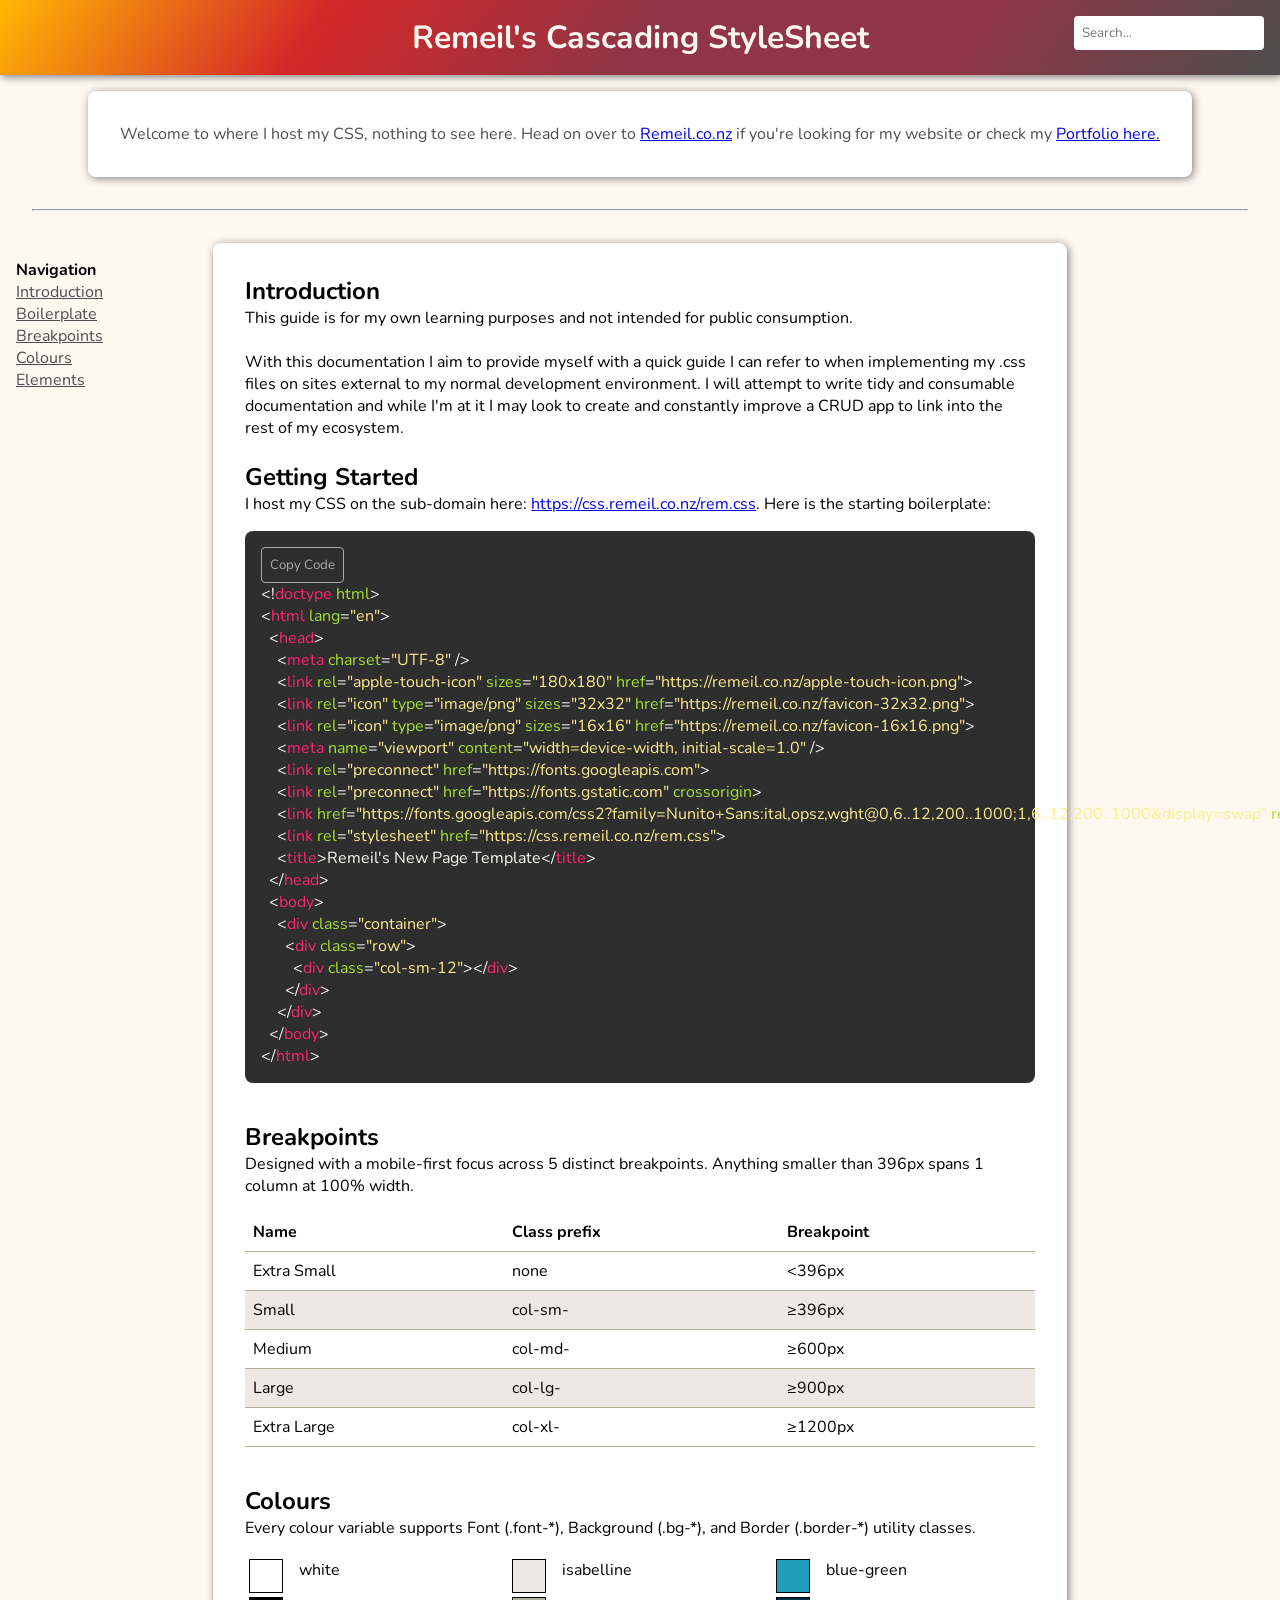
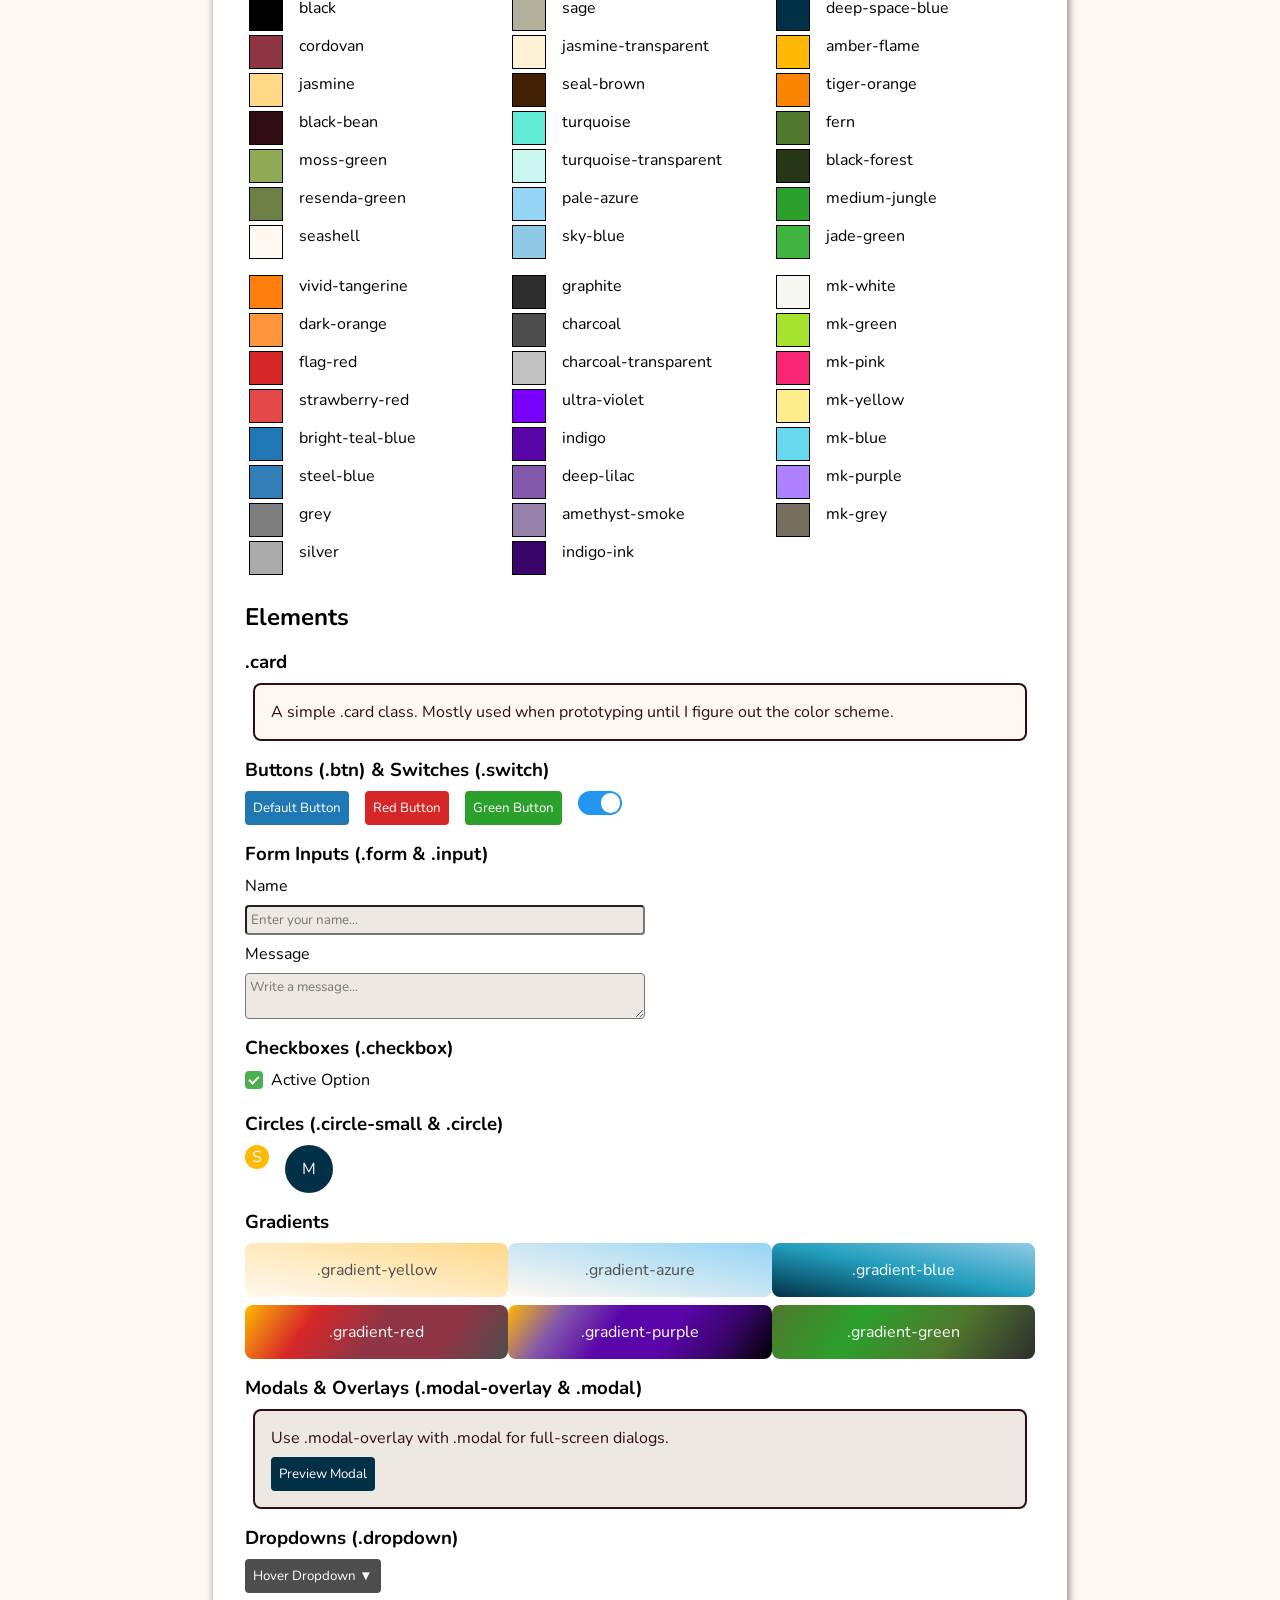
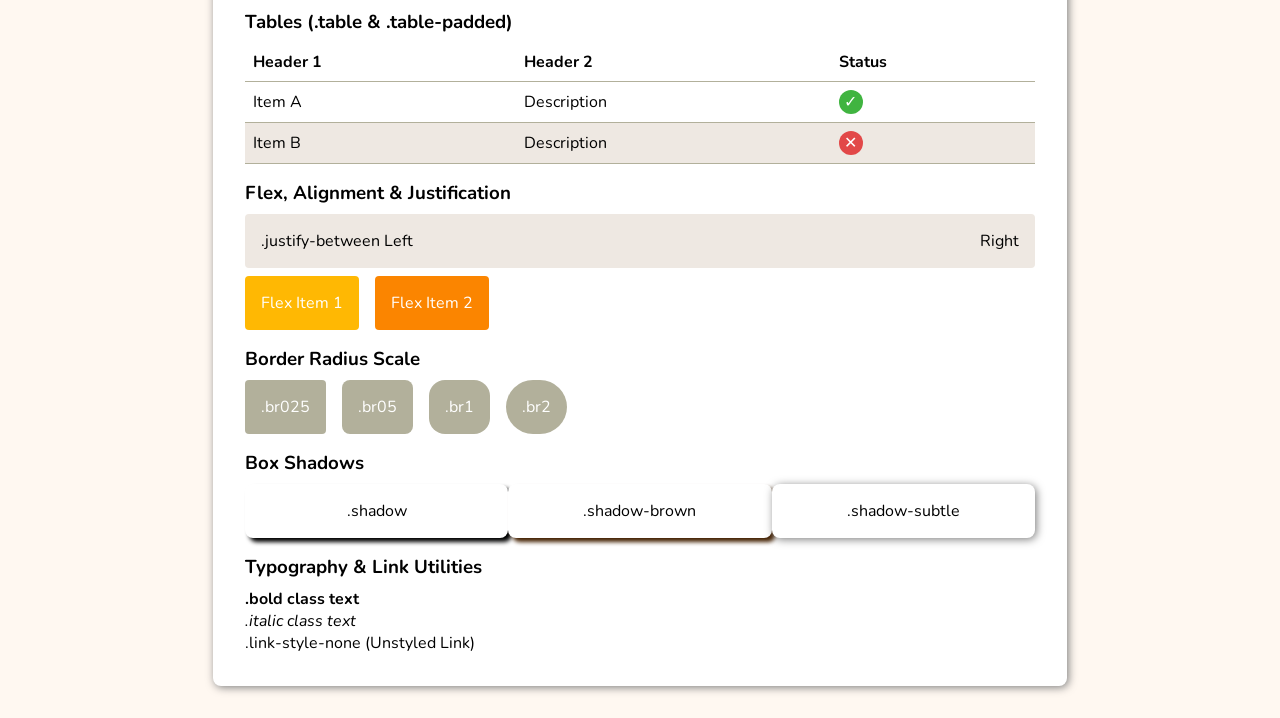
<file: index.html>
<!doctype html>
<html lang="en">
  <head>
    <meta charset="UTF-8" />
    <!-- R Favicon-->
    <link rel="apple-touch-icon" sizes="180x180" href="https://remeil.co.nz//apple-touch-icon.png">
    <link rel="icon" type="image/png" sizes="32x32" href="https://remeil.co.nz//favicon-32x32.png">
    <link rel="icon" type="image/png" sizes="16x16" href="https://remeil.co.nz//favicon-16x16.png">
    
    <meta name="viewport" content="width=device-width, initial-scale=1.0" />
    <!-- Nunito Fonts -->
    <link rel="preconnect" href="https://fonts.googleapis.com">
    <link rel="preconnect" href="https://fonts.gstatic.com" crossorigin>
    <link href="https://fonts.googleapis.com/css2?family=Nunito+Sans:ital,opsz,wght@0,6..12,200..1000;1,6..12,200..1000&display=swap" rel="stylesheet">
    <!-- Rem's Stylesheets-->
    <link rel="stylesheet" href="./rem.css">
    <title>Remeil's Cascading StyleSheet</title>
  </head>
  <body class="bg-seashell vh100">
    <!-- Header -->
    <div class="row p1 gradient-red font-seashell shadow-subtle">
      <div class="hide-when-xs col-sm-3"></div>
      <h1 class="col-lg-6 center">Remeil's Cascading StyleSheet</h1>
      <div class="col-lg-3 pull-right">
        <input class="input" placeholder="Search..." />
      </div>
    </div>

    <!-- Intro Card -->
    <div class="container center m1">
      <div class="p2 br05 bg-white font-charcoal shadow-subtle">
        <p>Welcome to where I host my CSS, nothing to see here. Head on over to <a href="https://remeil.co.nz">Remeil.co.nz</a> if you're looking for my website or check my <a href="https://portfolio.remeil.co.nz">Portfolio here.</a></p>
      </div>
    </div>

    <hr class="m2" />

    <!-- Main Content Grid -->
    <div class="container">
      <div class="row">

        <!-- Sidebar Navigation -->
        <div class="col-md-2 p1 hide-when-xs">
          <h4>Navigation</h4>
          <p><a href="#introduction" class="font-charcoal">Introduction</a></p>
          <p><a href="#boilerplate" class="font-charcoal">Boilerplate</a></p>
          <p><a href="#breakpoints" class="font-charcoal">Breakpoints</a></p>
          <p><a href="#colours" class="font-charcoal">Colours</a></p>
          <p><a href="#elements" class="font-charcoal">Elements</a></p>
        </div>

        <!-- Documentation Body -->
        <div class="col-md-12 col-lg-10 col-xl-8 bg-white br05 p2 shadow-subtle mb2">
          
          <!-- Introduction -->
          <section id="introduction">
            <h1>Introduction</h1>
            <p>This guide is for my own learning purposes and not intended for public consumption.</p><br/>
            <p>With this documentation I aim to provide myself with a quick guide I can refer to when implementing my .css files on sites external to my normal development environment. I will attempt to write tidy and consumable documentation and while I'm at it I may look to create and constantly improve a CRUD app to link into the rest of my ecosystem.</p>
          </section>

          <br/>

          <!-- Boilerplate -->
          <section id="boilerplate">
            <h1>Getting Started</h1>
            <p>I host my CSS on the sub-domain here: <a href="https://css.remeil.co.nz/rem.css">https://css.remeil.co.nz/rem.css</a>. Here is the starting boilerplate:</p>
            <div class="p1 br05 bg-graphite font-mk-white mt1 mb1">
              <button class="btn border-silver bg-graphite font-silver" id="copyBtn" onclick="copyCode()">Copy Code</button>
              <pre><code id="codeSnippet">&#60;&#33;<span class="font-mk-pink">doctype</span> <span class="font-mk-green">html</span>&#62;
&#60;<span class="font-mk-pink">html</span> <span class="font-mk-green">lang</span>&#61;<span class="font-mk-yellow">&#34;en&#34;</span>&#62;
  &#60;<span class="font-mk-pink">head</span>&#62;
    &#60;<span class="font-mk-pink">meta</span> <span class="font-mk-green">charset</span>&#61;<span class="font-mk-yellow">&#34;UTF&#45;8&#34;</span> &#47;&#62;
    &#60;<span class="font-mk-pink">link</span> <span class="font-mk-green">rel</span>&#61;<span class="font-mk-yellow">&#34;apple&#45;touch&#45;icon&#34;</span> <span class="font-mk-green">sizes</span>&#61;<span class="font-mk-yellow">&#34;180x180&#34;</span> <span class="font-mk-green">href</span>&#61;<span class="font-mk-yellow">&#34;https&#58;&#47;&#47;remeil.co.nz&#47;apple&#45;touch&#45;icon.png&#34;</span>&#62;
    &#60;<span class="font-mk-pink">link</span> <span class="font-mk-green">rel</span>&#61;<span class="font-mk-yellow">&#34;icon&#34;</span> <span class="font-mk-green">type</span>&#61;<span class="font-mk-yellow">&#34;image&#47;png&#34;</span> <span class="font-mk-green">sizes</span>&#61;<span class="font-mk-yellow">&#34;32x32&#34;</span> <span class="font-mk-green">href</span>&#61;<span class="font-mk-yellow">&#34;https&#58;&#47;&#47;remeil.co.nz&#47;favicon&#45;32x32.png&#34;</span>&#62;
    &#60;<span class="font-mk-pink">link</span> <span class="font-mk-green">rel</span>&#61;<span class="font-mk-yellow">&#34;icon&#34;</span> <span class="font-mk-green">type</span>&#61;<span class="font-mk-yellow">&#34;image&#47;png&#34;</span> <span class="font-mk-green">sizes</span>&#61;<span class="font-mk-yellow">&#34;16x16&#34;</span> <span class="font-mk-green">href</span>&#61;<span class="font-mk-yellow">&#34;https&#58;&#47;&#47;remeil.co.nz&#47;favicon&#45;16x16.png&#34;</span>&#62;
    &#60;<span class="font-mk-pink">meta</span> <span class="font-mk-green">name</span>&#61;<span class="font-mk-yellow">&#34;viewport&#34;</span> <span class="font-mk-green">content</span>&#61;<span class="font-mk-yellow">&#34;width&#61;device&#45;width, initial&#45;scale&#61;1.0&#34;</span> &#47;&#62;
    &#60;<span class="font-mk-pink">link</span> <span class="font-mk-green">rel</span>&#61;<span class="font-mk-yellow">&#34;preconnect&#34;</span> <span class="font-mk-green">href</span>&#61;<span class="font-mk-yellow">&#34;https&#58;&#47;&#47;fonts.googleapis.com&#34;</span>&#62;
    &#60;<span class="font-mk-pink">link</span> <span class="font-mk-green">rel</span>&#61;<span class="font-mk-yellow">&#34;preconnect&#34;</span> <span class="font-mk-green">href</span>&#61;<span class="font-mk-yellow">&#34;https&#58;&#47;&#47;fonts.gstatic.com&#34;</span> <span class="font-mk-green">crossorigin</span>&#62;
    &#60;<span class="font-mk-pink">link</span> <span class="font-mk-green">href</span>&#61;<span class="font-mk-yellow">&#34;https&#58;&#47;&#47;fonts.googleapis.com&#47;css2&#63;family&#61;Nunito+Sans&#58;ital,opsz,wght&#64;0,6..12,200..1000;1,6..12,200..1000&display&#61;swap&#34;</span> <span class="font-mk-green">rel</span>&#61;<span class="font-mk-yellow">&#34;stylesheet&#34;</span>&#62;
    &#60;<span class="font-mk-pink">link</span> <span class="font-mk-green">rel</span>&#61;<span class="font-mk-yellow">&#34;stylesheet&#34;</span> <span class="font-mk-green">href</span>&#61;<span class="font-mk-yellow">&#34;https&#58;&#47;&#47;css.remeil.co.nz&#47;rem.css&#34;</span>&#62;
    &#60;<span class="font-mk-pink">title</span>&#62;Remeil&#39;s New Page Template&#60;&#47;<span class="font-mk-pink">title</span>&#62;
  &#60;&#47;<span class="font-mk-pink">head</span>&#62;
  &#60;<span class="font-mk-pink">body</span>&#62;
    &#60;<span class="font-mk-pink">div</span> <span class="font-mk-green">class</span>&#61;<span class="font-mk-yellow">&#34;container&#34;</span>&#62;
      &#60;<span class="font-mk-pink">div</span> <span class="font-mk-green">class</span>&#61;<span class="font-mk-yellow">&#34;row&#34;</span>&#62;
        &#60;<span class="font-mk-pink">div</span> <span class="font-mk-green">class</span>&#61;<span class="font-mk-yellow">&#34;col&#45;sm&#45;12&#34;</span>&#62;&#60;&#47;<span class="font-mk-pink">div</span>&#62;
      &#60;&#47;<span class="font-mk-pink">div</span>&#62;
    &#60;&#47;<span class="font-mk-pink">div</span>&#62;
  &#60;&#47;<span class="font-mk-pink">body</span>&#62;
&#60;&#47;<span class="font-mk-pink">html</span>&#62;</code></pre>
            </div>
          </section>

          <br/>

          <!-- Breakpoints -->
          <section id="breakpoints">
            <h1>Breakpoints</h1>
            <p>Designed with a mobile-first focus across 5 distinct breakpoints. Anything smaller than 396px spans 1 column at 100% width.</p>
            <table class="table table-padded width100 text-left mt1 mb1">
              <thead class="border-bottom">
                <tr>
                  <th>Name</th>
                  <th>Class prefix</th>
                  <th>Breakpoint</th>
                </tr>
              </thead>
              <tbody>
                <tr>
                  <td>Extra Small</td>
                  <td>none</td>
                  <td>&#60;396px</td>
                </tr>
                <tr>
                  <td>Small</td>
                  <td>col-sm-</td>
                  <td>&ge;396px</td>
                </tr>
                <tr>
                  <td>Medium</td>
                  <td>col-md-</td>
                  <td>&ge;600px</td>
                </tr>
                <tr>
                  <td>Large</td>
                  <td>col-lg-</td>
                  <td>&ge;900px</td>
                </tr>
                <tr>
                  <td>Extra Large</td>
                  <td>col-xl-</td>
                  <td>&ge;1200px</td>
                </tr>
              </tbody>
            </table>
          </section>

          <br/>

          <!-- Colours -->
          <section id="colours">
            <h1>Colours</h1>
            <p>Every colour variable supports Font (<code>.font-*</code>), Background (<code>.bg-*</code>), and Border (<code>.border-*</code>) utility classes.</p>
            <div class="row mt1">
              <div class="col-sm-4">
                <div class="flex m025"><div class="bg-white border p1 square height1rem"></div><p>white</p></div>
                <div class="flex m025"><div class="bg-black border p1 square height1rem"></div><p>black</p></div>
                <div class="flex m025"><div class="bg-cordovan border p1 square height1rem"></div><p>cordovan</p></div>
                <div class="flex m025"><div class="bg-jasmine border p1 square height1rem"></div><p>jasmine</p></div>
                <div class="flex m025"><div class="bg-black-bean border p1 square height1rem"></div><p>black-bean</p></div>
                <div class="flex m025"><div class="bg-moss-green border p1 square height1rem"></div><p>moss-green</p></div>
                <div class="flex m025"><div class="bg-resenda-green border p1 square height1rem"></div><p>resenda-green</p></div>
                <div class="flex m025"><div class="bg-seashell border p1 square height1rem"></div><p>seashell</p></div>
              </div>
              <div class="col-sm-4">
                <div class="flex m025"><div class="bg-isabelline border p1 square height1rem"></div><p>isabelline</p></div>
                <div class="flex m025"><div class="bg-sage border p1 square height1rem"></div><p>sage</p></div>
                <div class="flex m025"><div class="bg-jasmine-transparent border p1 square height1rem"></div><p>jasmine-transparent</p></div>
                <div class="flex m025"><div class="bg-seal-brown border p1 square height1rem"></div><p>seal-brown</p></div>
                <div class="flex m025"><div class="bg-turquoise border p1 square height1rem"></div><p>turquoise</p></div>
                <div class="flex m025"><div class="bg-turquoise-transparent border p1 square height1rem"></div><p>turquoise-transparent</p></div>
                <div class="flex m025"><div class="bg-pale-azure border p1 square height1rem"></div><p>pale-azure</p></div>
                <div class="flex m025"><div class="bg-sky-blue border p1 square height1rem"></div><p>sky-blue</p></div>
              </div>
              <div class="col-sm-4">
                <div class="flex m025"><div class="bg-blue-green border p1 square height1rem"></div><p>blue-green</p></div>
                <div class="flex m025"><div class="bg-deep-space-blue border p1 square height1rem"></div><p>deep-space-blue</p></div>
                <div class="flex m025"><div class="bg-amber-flame border p1 square height1rem"></div><p>amber-flame</p></div>
                <div class="flex m025"><div class="bg-tiger-orange border p1 square height1rem"></div><p>tiger-orange</p></div>
                <div class="flex m025"><div class="bg-fern border p1 square height1rem"></div><p>fern</p></div>
                <div class="flex m025"><div class="bg-black-forest border p1 square height1rem"></div><p>black-forest</p></div>
                <div class="flex m025"><div class="bg-medium-jungle border p1 square height1rem"></div><p>medium-jungle</p></div>
                <div class="flex m025"><div class="bg-jade-green border p1 square height1rem"></div><p>jade-green</p></div>
              </div>
            </div>
            <div class="row mt05">
              <div class="col-sm-4">
                <div class="flex m025"><div class="bg-vivid-tangerine border p1 square height1rem"></div><p>vivid-tangerine</p></div>
                <div class="flex m025"><div class="bg-dark-orange border p1 square height1rem"></div><p>dark-orange</p></div>
                <div class="flex m025"><div class="bg-flag-red border p1 square height1rem"></div><p>flag-red</p></div>
                <div class="flex m025"><div class="bg-strawberry-red border p1 square height1rem"></div><p>strawberry-red</p></div>
                <div class="flex m025"><div class="bg-bright-teal-blue border p1 square height1rem"></div><p>bright-teal-blue</p></div>
                <div class="flex m025"><div class="bg-steel-blue border p1 square height1rem"></div><p>steel-blue</p></div>
                <div class="flex m025"><div class="bg-grey border p1 square height1rem"></div><p>grey</p></div>
                <div class="flex m025"><div class="bg-silver border p1 square height1rem"></div><p>silver</p></div>
              </div>
              <div class="col-sm-4">
                <div class="flex m025"><div class="bg-graphite border p1 square height1rem"></div><p>graphite</p></div>
                <div class="flex m025"><div class="bg-charcoal border p1 square height1rem"></div><p>charcoal</p></div>
                <div class="flex m025"><div class="bg-charcoal-transparent border p1 square height1rem"></div><p>charcoal-transparent</p></div>
                <div class="flex m025"><div class="bg-ultra-violet border p1 square height1rem"></div><p>ultra-violet</p></div>
                <div class="flex m025"><div class="bg-indigo border p1 square height1rem"></div><p>indigo</p></div>
                <div class="flex m025"><div class="bg-deep-lilac border p1 square height1rem"></div><p>deep-lilac</p></div>
                <div class="flex m025"><div class="bg-amethyst-smoke border p1 square height1rem"></div><p>amethyst-smoke</p></div>
                <div class="flex m025"><div class="bg-indigo-ink border p1 square height1rem"></div><p>indigo-ink</p></div>
              </div>
              <div class="col-sm-4">
                <div class="flex m025"><div class="bg-mk-white border p1 square height1rem"></div><p>mk-white</p></div>
                <div class="flex m025"><div class="bg-mk-green border p1 square height1rem"></div><p>mk-green</p></div>
                <div class="flex m025"><div class="bg-mk-pink border p1 square height1rem"></div><p>mk-pink</p></div>
                <div class="flex m025"><div class="bg-mk-yellow border p1 square height1rem"></div><p>mk-yellow</p></div>
                <div class="flex m025"><div class="bg-mk-blue border p1 square height1rem"></div><p>mk-blue</p></div>
                <div class="flex m025"><div class="bg-mk-purple border p1 square height1rem"></div><p>mk-purple</p></div>
                <div class="flex m025"><div class="bg-mk-grey border p1 square height1rem"></div><p>mk-grey</p></div>
              </div>
            </div>
          </section>

          <br />

          <!-- Elements Showcase Section -->
          <section id="elements">
            <h1>Elements</h1>
            
            <h3 class="mt1">.card</h3>
            <div class="card">A simple <code>.card</code> class. Mostly used when prototyping until I figure out the color scheme.</div>

            <h3 class="mt1">Buttons (<code>.btn</code>) & Switches (<code>.switch</code>)</h3>
            <div class="flex center-v mt05">
              <button class="btn bg-bright-teal-blue font-white">Default Button</button>
              <button class="btn red font-white">Red Button</button>
              <button class="btn green font-white">Green Button</button>
              
              <label class="switch">
                <input type="checkbox" checked>
                <span class="slider round"></span>
              </label>
            </div>

            <h3 class="mt1">Form Inputs (<code>.form</code> & <code>.input</code>)</h3>
            <form class="form max-width400px mt05">
              <label>Name</label>
              <input type="text" placeholder="Enter your name..." />
              <label>Message</label>
              <textarea placeholder="Write a message..."></textarea>
            </form>

            <h3 class="mt1">Checkboxes (<code>.checkbox</code>)</h3>
            <div class="mt05">
              <label class="checkbox">
                <input type="checkbox" checked />
                <span class="checkmark"></span>
                <span>Active Option</span>
              </label>
            </div>

            <h3 class="mt1">Circles (<code>.circle-small</code> & <code>.circle</code>)</h3>
            <div class="flex center-v mt05">
              <div class="circle-small bg-amber-flame font-white">S</div>
              <div class="circle bg-deep-space-blue font-white">M</div>
            </div>

            <h3 class="mt1">Gradients</h3>
            <div class="row gap-1 mt05">
              <div class="col-sm-4 p1 br05 gradient-yellow font-charcoal center">.gradient-yellow</div>
              <div class="col-sm-4 p1 br05 gradient-azure font-charcoal center">.gradient-azure</div>
              <div class="col-sm-4 p1 br05 gradient-blue font-white center">.gradient-blue</div>
              <div class="col-sm-4 p1 br05 gradient-red font-white center mt05">.gradient-red</div>
              <div class="col-sm-4 p1 br05 gradient-purple font-white center mt05">.gradient-purple</div>
              <div class="col-sm-4 p1 br05 gradient-green font-white center mt05">.gradient-green</div>
            </div>
          </section>

          <!-- Additional Elements & Utilities Section to append inside #elements -->

          <h3 class="mt1">Modals & Overlays (<code>.modal-overlay</code> & <code>.modal</code>)</h3>
          <div class="card bg-isabelline mt05">
            <p>Use <code>.modal-overlay</code> with <code>.modal</code> for full-screen dialogs.</p>
            <button class="btn bg-deep-space-blue font-white mt05" onclick="document.getElementById('demo-modal').classList.remove('hide')">
              Preview Modal
            </button>
          </div>

          <!-- Modal Markup -->
          <div id="demo-modal" class="modal-overlay hide">
            <div class="modal bg-white br05 p2 shadow max-width500px">
              <h3>Example Modal</h3>
              <p class="mt05">This uses <code>.modal-overlay</code> with semi-transparent background styling.</p>
              <button class="btn bg-flag-red font-white mt1" onclick="document.getElementById('demo-modal').classList.add('hide')">
                Close Modal
              </button>
            </div>
          </div>

          <h3 class="mt1">Dropdowns (<code>.dropdown</code>)</h3>
          <div class="flex mt05">
            <div class="dropdown">
              <button class="btn bg-charcoal font-white">Hover Dropdown ▼</button>
              <div class="dropdown-content bg-white border p1 shadow-subtle br025 mt025">
                <p class="p025"><a href="#" class="font-black">Option 1</a></p>
                <p class="p025"><a href="#" class="font-black">Option 2</a></p>
              </div>
            </div>
          </div>

          <h3 class="mt1">Tables (<code>.table</code> & <code>.table-padded</code>)</h3>
          <table class="table table-padded width100 text-left mt05">
            <thead>
              <tr>
                <th>Header 1</th>
                <th>Header 2</th>
                <th>Status</th>
              </tr>
            </thead>
            <tbody>
              <tr>
                <td>Item A</td>
                <td>Description</td>
                <td><span class="circle-small bg-jade-green font-white">✓</span></td>
              </tr>
              <tr>
                <td>Item B</td>
                <td>Description</td>
                <td><span class="circle-small bg-strawberry-red font-white">✕</span></td>
              </tr>
            </tbody>
          </table>

          <h3 class="mt1">Flex, Alignment & Justification</h3>
          <div class="justify-between bg-isabelline p1 br025 mt05">
            <span><code>.justify-between</code> Left</span>
            <span>Right</span>
          </div>
          <div class="flex center-v mt05">
            <div class="bg-amber-flame p1 font-white br025">Flex Item 1</div>
            <div class="bg-tiger-orange p1 font-white br025">Flex Item 2</div>
          </div>

          <h3 class="mt1">Border Radius Scale</h3>
          <div class="flex mt05">
            <div class="p1 bg-sage font-white br025">.br025</div>
            <div class="p1 bg-sage font-white br05">.br05</div>
            <div class="p1 bg-sage font-white br1">.br1</div>
            <div class="p1 bg-sage font-white br2">.br2</div>
          </div>

          <h3 class="mt1">Box Shadows</h3>
          <div class="row gap-1 mt05">
            <div class="col-sm-4 p1 bg-white br05 shadow center">.shadow</div>
            <div class="col-sm-4 p1 bg-white br05 shadow-brown center">.shadow-brown</div>
            <div class="col-sm-4 p1 bg-white br05 shadow-subtle center">.shadow-subtle</div>
          </div>

          <h3 class="mt1">Typography & Link Utilities</h3>
          <div class="mt05">
            <p class="bold">.bold class text</p>
            <p class="italic">.italic class text</p>
            <p class="link-style-none"><a href="#">.link-style-none (Unstyled Link)</a></p>
          </div>

        </div>
        <div class="col-md-2"></div>
      </div>
    </div>

    <!-- Script for copying code -->
    <script>
      async function copyCode() {
        const code = document.getElementById("codeSnippet").innerText;
        const button = document.getElementById("copyBtn");

        try {
          await navigator.clipboard.writeText(code);
          button.innerText = "Copied!";
          setTimeout(() => button.innerText = "Copy Code", 2000);
        } catch (err) {
          console.error("Failed to copy!", err);
        }
      }
    </script>
  </body>
</html>
</file>
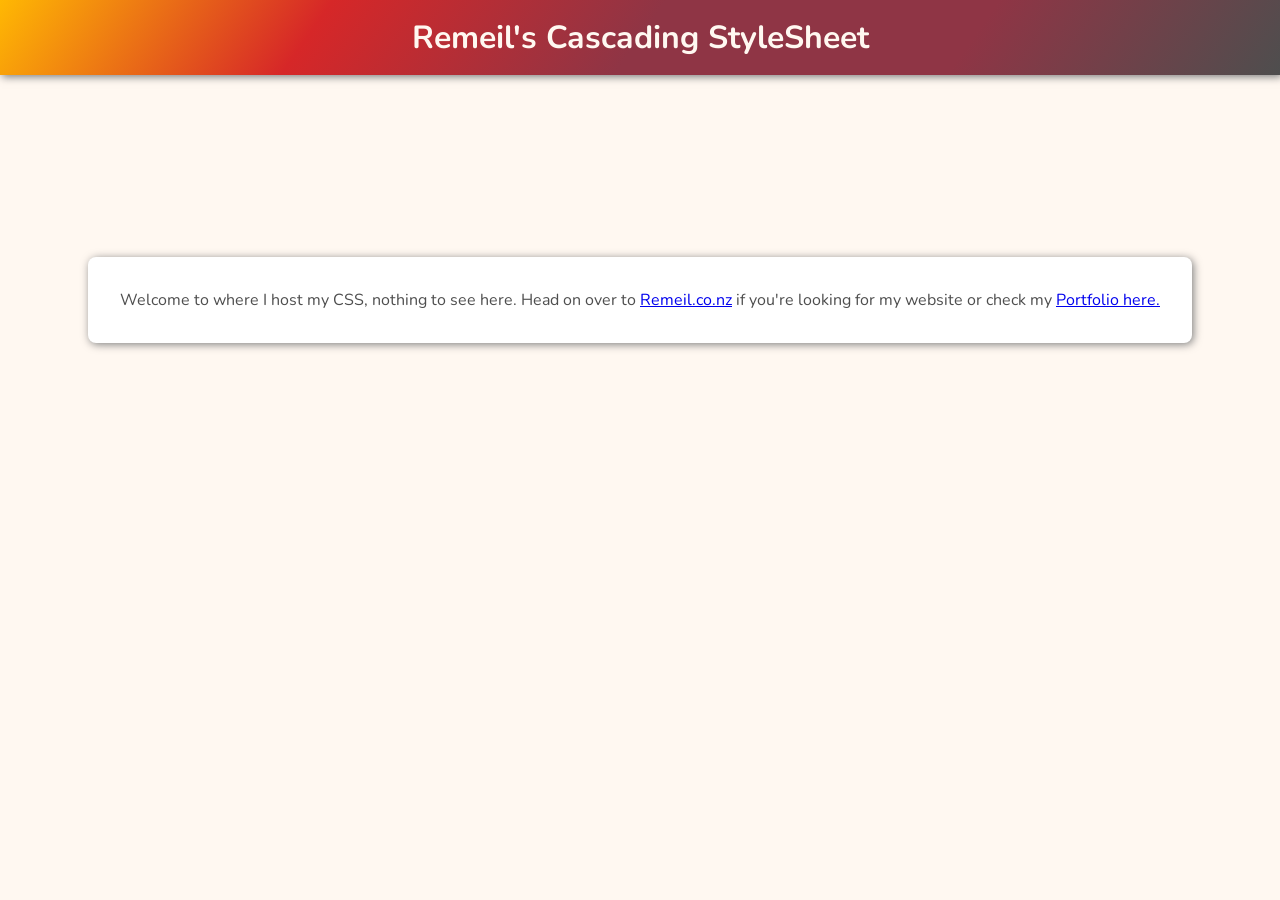
<file: CSSWebsiteBackup2026-06-25/index.html>
<!doctype html>
<html lang="en">
  <head>
    <meta charset="UTF-8" />
      <!-- R Favicon-->
      <link rel="apple-touch-icon" sizes="180x180" href="https://remeil.co.nz//apple-touch-icon.png">
      <link rel="icon" type="image/png" sizes="32x32" href="https://remeil.co.nz//favicon-32x32.png">
      <link rel="icon" type="image/png" sizes="16x16" href="https://remeil.co.nz//favicon-16x16.png">
      
      <meta name="viewport" content="width=device-width, initial-scale=1.0" />
      <!-- Nunito Fonts -->
      <link rel="preconnect" href="https://fonts.googleapis.com">
      <link rel="preconnect" href="https://fonts.gstatic.com" crossorigin>
      <link href="https://fonts.googleapis.com/css2?family=Nunito+Sans:ital,opsz,wght@0,6..12,200..1000;1,6..12,200..1000&display=swap" rel="stylesheet">
      <!-- Rem's Stylesheets-->
       <link rel="stylesheet" href="rem.css">
    <title>Remeil's Cascading StyleSheet</title>
  </head>
  <body class="bg-seashell vh100">
    <div class="row p1 gradient-red font-seashell shadow-subtle">
        <h1 class=" col-sm-12 center">Remeil's Cascading StyleSheet</h1>
    </div>
    <div class="container center vh50">
            <div class="p2 br05 bg-white font-charcoal large-inputs shadow-subtle">
                <p>Welcome to where I host my CSS, nothing to see here. Head on over to <a href="https://remeil.co.nz">Remeil.co.nz</a> if you're looking for my website or check my <a href="https://portfolio.remeil.co.nz">Portfolio here.</a>
            </div>
    </div>
</body>
</html>
</file>
<file: rem.css>
/* ====== Welcome to Remeil's CSS Project ======== */

/* Import Nunito font early so that fonts display correctly as quickly as possible. */
@import url('https://fonts.googleapis.com/css2?family=Nunito:ital,wght@0,200..1000;1,200..1000&display=swap');

:root {
  --cordovan: #8f3545;
  --jasmine: #ffd988;
  --black-bean: #300D14;
  --moss-green: #90A955;
  --resenda-green: #6E7F46;
  --seashell: #FFF8F1;
  --isabelline: #eee8e2;
  --sage: #b2b09b;
  --jasmine-transparent: #ffd98857;
  --seal-brown: #432000;
  --turquoise: #5eead4;
  --turquoise-transparent: #5eead457;
  --pale-azure: #94D4F5;

  --sky-blue: #8ECAE6;
  --blue-green: #219ebc;
  --deep-space-blue: #023047;
  --amber-flame: #ffb803;
  --tiger-orange: #FB8500;

  --fern: #4f772d;
  --black-forest: #283618;

  --medium-jungle: #2ca02c;
  --jade-green: #40b440;
  --vivid-tangerine: #ff7f0e;
  --dark-orange: #fd953a;
  --flag-red: #d62728;
  --strawberry-red: #e24848;
  --bright-teal-blue: #1f77b4;
  --steel-blue: #317fb6;
  --grey: #7f7f7f;
  --silver: #aaaaaa;
  --graphite: #2e2e2e;
  --charcoal: #4e4e4e;
  --charcoal-transparent: #4e4e4e57;

  --ultra-violet: #7A00FD;
  --indigo: #5A05A9;
  --deep-lilac: #8258AA;
  --amethyst-smoke: #9681AA;
  --indigo-ink: #39056A;

  --mk-white: #F8F8F2;
  --mk-green: #A6E22E;
  --mk-pink: #F92672;
  --mk-yellow: #fdec8b;
  --mk-blue: #66D9EF;
  --mk-purple: #AE81FF;
  --mk-grey: #75715E;

  --gutter: 1rem;
}

* {
  box-sizing: border-box;
  margin: 0;
  padding: 0;
  font-family: "Nunito", sans-serif;
  font-optical-sizing: auto;
}

/* ====== ELEMENTS ======= */
.card {
  background-color: var(--seashell);
  border: var(--black-bean) solid 2px;
  border-radius: 0.5rem;
  color: var(--black-bean);
  margin: 0.5rem;
  padding: 1rem;
}

.footer {
  bottom: 0px;
  position: fixed;
  width: 100%;
}

.dropdown {
  position: relative;
}
.dropdown-content, .dropdown-content-right {
  display: none;
  position: absolute;
  min-width: 250px;
}
.dropdown-content-right {
  right: 0;
}
.dropdown:hover .dropdown-content, .dropdown:hover .dropdown-content-right {
  display: block;
}

.modal-overlay {
  position: fixed;
  top: 0;
  left: 0;
  width: 100vw;
  height: 100vh;
  background-color: var(--jasmine-transparent);
  display: flex;
  justify-content: center;
  align-items: center;
  z-index: 10;
}
.modal {
  max-height: 90vh;
  overflow-y: auto;
  max-height: 90vh;
}

.table, .table td {
  border-collapse: collapse;
}
.table .row, .table tr{
  border-bottom: var(--sage) 1px solid;
}
.table .row:nth-child(even), .table tr:nth-child(even){
  background-color: var(--isabelline);
}
.table-padded td, .table-padded th{
  padding: 0.5rem;
}

.checkbox {
  display: inline-flex;
  align-items: center;
  cursor: pointer;
  gap: 8px;
}
.checkbox input {
  display: none;
}
.checkmark {
  width: 18px;
  height: 18px;
  border: 2px solid #555;
  border-radius: 4px;
  position: relative;
}
.checkbox input:checked + .checkmark {
  background: #4CAF50;
  border-color: #4CAF50;
}
.checkbox input:checked + .checkmark::after {
  content: "";
  position: absolute;
  left: 4px;
  top: 1px;
  width: 4px;
  height: 8px;
  border: white solid;
  border-width: 0 2px 2px 0;
  transform: rotate(45deg);
}
.checkbox input[type="checkbox"]:hover {
  border-color: var(--medium-jungle);
}
.checkbox input[type="checkbox"]:focus {
  outline: 2px solid var(--medium-jungle);
  outline-offset: 2px;
}
.checkbox input[type="number"] {
  border-radius: 0.25rem;
  margin: 0.25rem;
}

.circle-small {
  border-radius: 50%;
  display: inline-block;
  align-content: center;
  justify-content: center;
  text-align: center;
  height: 1.5rem;
  width: 1.5rem;
}

.circle {
  border-radius: 50%;
  display: inline-block;
  align-content: center;
  justify-content: center;
  text-align: center;
  height: 3rem;
  width: 3rem;
}

.footer {
  bottom: 0;
  position: fixed;
  width: 100%;
}


/* ====== BUTTONS AND SLIDERS ======== */
.btn{
  border: none;
  border-radius: 0.25rem;
  padding: 0.5rem;
}
.btn:active {
  transition-duration: 200ms;
  transform: translateY(2px);
}

.switch {
  position: relative;
  display: inline-block;
  width: 2.75rem;
  height: 1.5rem;
}
.switch input { 
  opacity: 0;
  width: 0;
  height: 0;
}
.slider {
  position: absolute;
  cursor: pointer;
  top: 0;
  left: 0;
  right: 0;
  bottom: 0;
  background-color: #ccc;
  -webkit-transition: .4s;
  transition: .4s;
}
.slider:before {
  position: absolute;
  content: "";
  height: 1.2rem;
  width: 1.2rem;
  left: 0.15rem;
  bottom: 0.15rem;
  background-color: white;
  -webkit-transition: .4s;
  transition: .4s;
}
input:checked + .slider {
  background-color: #2196F3;
}
input:focus + .slider {
  box-shadow: 0 0 1px #2196F3;
}
input:checked + .slider:before {
  -webkit-transform: translateX(1.25rem);
  -ms-transform: translateX(1.25rem);
  transform: translateX(1.25rem);
}
/* Rounded sliders */
.slider.round {
  border-radius: 1.5rem;
}
.slider.round:before {
  border-radius: 50%;
}

/* ====== INPUTS ======== */
.input {
  border: none;
  border-radius: 0.25rem;
  padding: 0.5rem;
}

.large-inputs input {
  border: 1px solid #000;
  border-radius: 0.25rem;
  font-size: 1.5rem;
  padding: 0.5rem;
  width: 100%;
}
.large-inputs button {
  border: 1px solid #000;
  border-radius: 0.25rem;
  font-size: 1.5rem;
  padding: 0.5rem;
  width: 100%;
}
.large-inputs button:hover {
  background-color: var(--amber-flame);
}
.large-inputs button:active {
  background-color: var(--sky-blue);
  transition-duration: 0.2s;
  translate: 0px 2px;
}

.form {
  display: grid;
  gap: 0.5rem;
}
.form input, .form textarea {
  background-color: var(--isabelline);
  border-radius: 0.25rem;
  padding: 0.25rem;
}


/* ====== COLOURS AND EFFECTS ======== */
.gradient-yellow {
  background-image: linear-gradient(to top right, var(--seashell), var(--jasmine));
}
.gradient-azure {
  background-image: linear-gradient(to top right, var(--seashell), var(--pale-azure));
}
.gradient-blue {
  background-image: linear-gradient(to top right, var(--deep-space-blue), var(--blue-green), var(--sky-blue));
}
.gradient-dark-blue {
  background-image: linear-gradient(to top right, var(--deep-space-blue), var(--blue-green));
}
.gradient-red {
  background-image: linear-gradient(125deg, var(--amber-flame), var(--flag-red), var(--cordovan), var(--cordovan), var(--charcoal));
}
.gradient-purple {
  background-image: linear-gradient(125deg, var(--amber-flame), var(--deep-lilac), var(--indigo), var(--indigo), var(--indigo-ink), black);
}
.gradient-green {
  background-image: linear-gradient(125deg, var(--fern), var(--medium-jungle), var(--fern), var(--graphite));
}

.red {
  background-color: var(--flag-red);
}
.red:hover {
  background-color: var(--strawberry-red);
}
.orange {
  background-color: var(--vivid-tangerine);
}
.orange:hover {
  background-color: var(--dark-orange);
}
.yellow {
  background-color: var(--amber-flame);
}
.yellow:hover {
  background-color: var(--jasmine);
}
.green {
  background-color: var(--medium-jungle);
}
.green:hover {
  background-color: var(--jade-green);
}
.blue {
  background-color: var(--bright-teal-blue);
}
.blue:hover {
  background-color: var(--sky-blue);
}

.shadow {
  box-shadow: 0.25rem 0.25rem 0.25rem black;
}
.shadow-brown {
  box-shadow: 0.25rem 0.25rem 0.25rem var(--seal-brown);
}
.shadow-subtle {
  box-shadow: 0.1rem 0.1rem 0.5rem var(--grey);
}

.bold {
  font-weight: bold;
}
.italic {
  font-style: italic;
}
.list-style-none {
  list-style: none;
}
.link-style-none a, .link-style-none a:visited{
  color: #000;
  text-decoration: none;
}
.word-wrap {
  word-wrap: break-word;
}

.bg-white {background-color: #fff;}
.bg-black {background-color: #000;}
.bg-cordovan { background-color: var(--cordovan) ;}
.bg-jasmine { background-color: var(--jasmine) ;}
.bg-black-bean { background-color: var(--black-bean) ;}
.bg-moss-green { background-color: var(--moss-green) ;}
.bg-resenda-green { background-color: var(--resenda-green) ;}
.bg-seashell { background-color: var(--seashell) ;}
.bg-isabelline { background-color: var(--isabelline) ;}
.bg-sage { background-color: var(--sage) ;}
.bg-jasmine-transparent { background-color: var(--jasmine-transparent) ;}
.bg-seal-brown { background-color: var(--seal-brown) ;}
.bg-turquoise { background-color: var(--turquoise) ;}
.bg-turquoise-transparent { background-color: var(--turquoise-transparent) ;}
.bg-pale-azure { background-color: var(--pale-azure) ;}
.bg-sky-blue{ background-color: var(--sky-blue); }
.bg-blue-green{ background-color: var(--blue-green); }
.bg-deep-space-blue { background-color: var(--deep-space-blue); }
.bg-amber-flame{ background-color: var(--amber-flame); }
.bg-tiger-orange{ background-color: var(--tiger-orange); }
.bg-fern { background-color: var(--fern); }
.bg-black-forest { background-color: var(--black-forest); }
.bg-medium-jungle { background-color: var(--medium-jungle); }
.bg-jade-green { background-color: var(--jade-green); }
.bg-vivid-tangerine { background-color: var(--vivid-tangerine); }
.bg-dark-orange { background-color: var(--dark-orange); }
.bg-flag-red { background-color: var(--flag-red); }
.bg-strawberry-red { background-color: var(--strawberry-red); }
.bg-bright-teal-blue { background-color: var(--bright-teal-blue); }
.bg-steel-blue { background-color: var(--steel-blue); }
.bg-grey { background-color: var(--grey); }
.bg-silver { background-color: var(--silver); }
.bg-graphite { background-color: var(--graphite); }
.bg-charcoal { background-color: var(--charcoal); }
.bg-charcoal-transparent { background-color: var(--charcoal-transparent); }
.bg-ultra-violet { background-color: var(--ultra-violet); }
.bg-indigo { background-color: var(--indigo); }
.bg-deep-lilac { background-color: var(--deep-lilac); }
.bg-amethyst-smoke { background-color: var(--amethyst-smoke); }
.bg-indigo-ink { background-color: var(--indigo-ink); }
.bg-mk-white { background-color: var(--mk-white);}
.bg-mk-green { background-color: var(--mk-green);}
.bg-mk-pink { background-color: var(--mk-pink);}
.bg-mk-yellow { background-color: var(--mk-yellow);}
.bg-mk-blue { background-color: var(--mk-blue);}
.bg-mk-purple { background-color: var(--mk-purple);}
.bg-mk-grey { background-color: var(--mk-grey);}

.font-white {color: #fff;}
.font-black {color: #000;}
.font-cordovan { color: var(--cordovan) ;}
.font-jasmine { color: var(--jasmine) ;}
.font-black-bean { color: var(--black-bean) ;}
.font-moss-green { color: var(--moss-green) ;}
.font-resenda-green { color: var(--resenda-green) ;}
.font-seashell { color: var(--seashell) ;}
.font-isabelline { color: var(--isabelline) ;}
.font-sage { color: var(--sage) ;}
.font-jasmine-transparent { color: var(--jasmine-transparent) ;}
.font-seal-brown { color: var(--seal-brown) ;}
.font-turquoise { color: var(--turquoise) ;}
.font-turquoise-transparent { color: var(--turquoise-transparent) ;}
.font-pale-azure { color: var(--pale-azure) ;}
.font-sky-blue{ color: var(--sky-blue); }
.font-blue-green{ color: var(--blue-green); }
.font-deep-space-blue{ color: var(--deep-space-blue); }
.font-amber-flame{ color: var(--amber-flame); }
.font-tiger-orange{ color: var(--tiger-orange); }
.font-fern { color: var(--fern); }
.font-black-forest { color: var(--black-forest); }
.font-medium-jungle { color: var(--medium-jungle); }
.font-jade-green { color: var(--jade-green); }
.font-vivid-tangerine { color: var(--vivid-tangerine); }
.font-dark-orange { color: var(--dark-orange); }
.font-flag-red { color: var(--flag-red); }
.font-strawberry-red { color: var(--strawberry-red); }
.font-bright-teal-blue { color: var(--bright-teal-blue); }
.font-steel-blue { color: var(--steel-blue); }
.font-grey { color: var(--grey); }
.font-silver { color: var(--silver); }
.font-graphite { color: var(--graphite); }
.font-charcoal { color: var(--charcoal); }
.font-ultra-violet { color: var(--ultra-violet); }
.font-indigo { color: var(--indigo); }
.font-deep-lilac { color: var(--deep-lilac); }
.font-amethyst-smoke { color: var(--amethyst-smoke); }
.font-indigo-ink { color: var(--indigo-ink); }
.font-mk-white { color: var(--mk-white);}
.font-mk-green { color: var(--mk-green);}
.font-mk-pink { color: var(--mk-pink);}
.font-mk-yellow { color: var(--mk-yellow);}
.font-mk-blue { color: var(--mk-blue);}
.font-mk-purple { color: var(--mk-purple);}
.font-mk-grey { color: var(--mk-grey);}

.hover-white:hover {color: #fff;}
.hover-black:hover {color: #000;}
.hover-cordovan:hover { background-color: var(--cordovan) ;}
.hover-jasmine:hover { background-color: var(--jasmine) ;}
.hover-black-bean:hover { background-color: var(--black-bean) ;}
.hover-moss-green:hover { background-color: var(--moss-green) ;}
.hover-resenda-green:hover { background-color: var(--resenda-green) ;}
.hover-seashell:hover { background-color: var(--seashell) ;}
.hover-isabelline:hover { background-color: var(--isabelline) ;}
.hover-sage:hover { background-color: var(--sage) ;}
.hover-jasmine-transparent:hover { background-color: var(--jasmine-transparent) ;}
.hover-seal-brown:hover { background-color: var(--seal-brown) ;}
.hover-turquoise:hover { background-color: var(--turquoise) ;}
.hover-turquoise-transparent:hover { background-color: var(--turquoise-transparent) ;}
.hover-pale-azure:hover { background-color: var(--pale-azure) ;}
.hover-sky-blue:hover{ background-color: var(--sky-blue); }
.hover-blue-green:hover{ background-color: var(--blue-green); }
.hover-deep-space-blue:hover{ background-color: var(--deep-space-blue); }
.hover-amber-flame:hover{ background-color: var(--amber-flame); }
.hover-tiger-orange:hover{ background-color: var(--tiger-orange); }
.hover-fern:hover { background-color: var(--fern); }
.hover-black-forest:hover { background-color: var(--black-forest); }
.hover-medium-jungle:hover { background-color: var(--medium-jungle); }
.hover-jade-green:hover { background-color: var(--jade-green); }
.hover-vivid-tangerine:hover { background-color: var(--vivid-tangerine); }
.hover-dark-orange:hover { background-color: var(--dark-orange); }
.hover-flag-red:hover { background-color: var(--flag-red); }
.hover-strawberry-red:hover { background-color: var(--strawberry-red); }
.hover-bright-teal-blue:hover { background-color: var(--bright-teal-blue); }
.hover-steel-blue:hover { background-color: var(--steel-blue); }
.hover-grey:hover { background-color: var(--grey); }
.hover-silver:hover { background-color: var(--silver); }
.hover-graphite:hover { background-color: var(--graphite); }
.hover-charcoal:hover { background-color: var(--charcoal); }
.hover-ultra-violet:hover { background-color: var(--ultra-violet); }
.hover-indigo:hover { background-color: var(--indigo); }
.hover-deep-lilac:hover { background-color: var(--deep-lilac); }
.hover-amethyst-smoke:hover { background-color: var(--amethyst-smoke); }
.hover-indigo-ink:hover { background-color: var(--indigo-ink); }
.hover-mk-white:hover { background-color: var(--mk-white); }
.hover-mk-green:hover { background-color: var(--mk-green); }
.hover-mk-pink:hover { background-color: var(--mk-pink); }
.hover-mk-yellow:hover { background-color: var(--mk-yellow); }
.hover-mk-blue:hover { background-color: var(--mk-blue); }
.hover-mk-purple:hover { background-color: var(--mk-purple); }
.hover-mk-grey:hover { background-color: var(--mk-grey); }

.hover-font-white:hover {color: #fff;}
.hover-font-black:hover {color: #000;}
.hover-font-cordovan:hover { color: var(--cordovan) ;}
.hover-font-jasmine:hover { color: var(--jasmine) ;}
.hover-font-black-bean:hover { color: var(--black-bean) ;}
.hover-font-moss-green:hover { color: var(--moss-green) ;}
.hover-font-resenda-green:hover { color: var(--resenda-green) ;}
.hover-font-seashell:hover { color: var(--seashell) ;}
.hover-font-isabelline:hover { color: var(--isabelline) ;}
.hover-font-sage:hover { color: var(--sage) ;}
.hover-font-jasmine-transparent:hover { color: var(--jasmine-transparent) ;}
.hover-font-seal-brown:hover { color: var(--seal-brown) ;}
.hover-font-turquoise:hover { color: var(--turquoise) ;}
.hover-font-turquoise-transparent:hover { color: var(--turquoise-transparent) ;}
.hover-font-pale-azure:hover { color: var(--pale-azure) ;}
.hover-font-sky-blue:hover{ color: var(--sky-blue); }
.hover-font-blue-green:hover{ color: var(--blue-green); }
.hover-font-deep-space-blue:hover{ color: var(--deep-space-blue); }
.hover-font-amber-flame:hover{ color: var(--amber-flame); }
.hover-font-tiger-orange:hover{ color: var(--tiger-orange); }
.hover-font-fern:hover { color: var(--fern); }
.hover-font-black-forest:hover { color: var(--black-forest); }
.hover-font-medium-jungle:hover { color: var(--medium-jungle); }
.hover-font-jade-green:hover { color: var(--jade-green); }
.hover-font-vivid-tangerine:hover { color: var(--vivid-tangerine); }
.hover-font-dark-orange:hover { color: var(--dark-orange); }
.hover-font-flag-red:hover { color: var(--flag-red); }
.hover-font-strawberry-red:hover { color: var(--strawberry-red); }
.hover-font-bright-teal-blue:hover { color: var(--bright-teal-blue); }
.hover-font-steel-blue:hover { color: var(--steel-blue); }
.hover-font-grey:hover { color: var(--grey); }
.hover-font-silver:hover { color: var(--silver); }
.hover-font-graphite:hover { color: var(--graphite); }
.hover-font-charcoal:hover { color: var(--charcoal); }
.hover-font-ultra-violet:hover { color: var(--ultra-violet); }
.hover-font-indigo:hover { color: var(--indigo); }
.hover-font-deep-lilac:hover { color: var(--deep-lilac); }
.hover-font-amethyst-smoke:hover { color: var(--amethyst-smoke); }
.hover-font-indigo-ink:hover { color: var(--indigo-ink); }
.hover-font-mk-white:hover { color: var(--mk-white); }
.hover-font-mk-green:hover { color: var(--mk-green); }
.hover-font-mk-pink:hover { color: var(--mk-pink); }
.hover-font-mk-yellow:hover { color: var(--mk-yellow); }
.hover-font-mk-blue:hover { color: var(--mk-blue); }
.hover-font-mk-purple:hover { color: var(--mk-purple); }
.hover-font-mk-grey:hover { color: var(--mk-grey); }

/* ====== BORDERS ========= */
.br025 {border-radius: 0.25rem;}
.br05 {border-radius: 0.5rem;}
.br1 {border-radius: 1rem;}
.br2 {border-radius: 2rem;}

.br025-top {border-radius: 0.25rem 0.25rem 0 0;}
.br025-left {border-radius: 0.25rem 0 0 0.25rem;}
.br025-right {border-radius: 0 0.25rem 0.25rem 0;}
.br025-bottom {border-radius: 0 0 0.25rem 0.25rem;}

.br05-top {border-radius: 0.5rem 0.5rem 0 0;}
.br05-left {border-radius: 0.5rem 0 0 0.5rem;}
.br05-right {border-radius: 0 0.5rem 0.5rem 0;}
.br05-bottom {border-radius: 0 0 0.5rem 0.5rem;}

.br1-top {border-radius: 1rem 1rem 0 0;}
.br1-left {border-radius: 1rem 0 0 1rem;}
.br1-right {border-radius: 0 1rem 1rem 0;}
.br1-bottom {border-radius: 0 0 1rem 1rem;}

.br2-top {border-radius: 2rem 2rem 0 0;}
.br2-left {border-radius: 2rem 0 0 2rem;}
.br2-right {border-radius: 0 2rem 2rem 0;}
.br2-bottom {border-radius: 0 0 2rem 2rem;}

.border-none { border: none;}

.border{border: 1px solid #000;}
.border-white {border: 1px solid #fff;}
.border-black {border: 1px solid #000;}
.border-cordovan { border: 1px solid var(--cordovan) ;}
.border-jasmine { border: 1px solid var(--jasmine) ;}
.border-black-bean { border: 1px solid var(--black-bean) ;}
.border-moss-green { border: 1px solid var(--moss-green) ;}
.border-resenda-green { border: 1px solid var(--resenda-green) ;}
.border-seashell { border: 1px solid var(--seashell) ;}
.border-isabelline { border: 1px solid var(--isabelline) ;}
.border-sage { border: 1px solid var(--sage) ;}
.border-jasmine-transparent { border: 1px solid var(--jasmine-transparent) ;}
.border-seal-brown { border: 1px solid var(--seal-brown) ;}
.border-turquoise { border: 1px solid var(--turquoise) ;}
.border-turquoise-transparent { border: 1px solid var(--turquoise-transparent) ;}
.border-pale-azure { border: 1px solid var(--pale-azure) ;}
.border-sky-blue{ border: 1px solid var(--sky-blue); }
.border-blue-green{ border: 1px solid var(--blue-green); }
.border-deep-space-blue { border: 1px solid var(--deep-space-blue); }
.border-amber-flame{ border: 1px solid var(--amber-flame); }
.border-tiger-orange{ border: 1px solid var(--tiger-orange); }
.border-fern { border: 1px solid var(--fern); }
.border-black-forest { border: 1px solid var(--black-forest); }
.border-medium-jungle { border: 1px solid var(--medium-jungle); }
.border-jade-green { border: 1px solid var(--jade-green); }
.border-vivid-tangerine { border: 1px solid var(--vivid-tangerine); }
.border-dark-orange { border: 1px solid var(--dark-orange); }
.border-flag-red { border: 1px solid var(--flag-red); }
.border-strawberry-red { border: 1px solid var(--strawberry-red); }
.border-bright-teal-blue { border: 1px solid var(--bright-teal-blue); }
.border-steel-blue { border: 1px solid var(--steel-blue); }
.border-grey { border: 1px solid var(--grey); }
.border-silver { border: 1px solid var(--silver); }
.border-graphite { border: 1px solid var(--graphite); }
.border-charcoal { border: 1px solid var(--charcoal); }
.border-charcoal-transparent { border: 1px solid var(--charcoal-transparent); }
.border-ultra-violet { border: 1px solid var(--ultra-violet); }
.border-indigo { border: 1px solid var(--indigo); }
.border-deep-lilac { border: 1px solid var(--deep-lilac); }
.border-amethyst-smoke { border: 1px solid var(--amethyst-smoke); }
.border-indigo-ink { border: 1px solid var(--indigo-ink); }
.border-mk-white { border: 1px solid var(--mk-white);}
.border-mk-green { border: 1px solid var(--mk-green);}
.border-mk-pink { border: 1px solid var(--mk-pink);}
.border-mk-yellow { border: 1px solid var(--mk-yellow);}
.border-mk-blue { border: 1px solid var(--mk-blue);}
.border-mk-purple { border: 1px solid var(--mk-purple);}
.border-mk-grey { border: 1px solid var(--mk-grey);}

.hover-border-white:hover {border: #fff 1px solid ; }
.hover-border-black:hover {border: #000 1px solid ; }
.hover-border-cordovan:hover { border: var(--cordovan) 1px solid ; }
.hover-border-jasmine:hover { border: var(--jasmine) 1px solid ; }
.hover-border-black-bean:hover { border: var(--black-bean) 1px solid ; }
.hover-border-moss-green:hover { border: var(--moss-green) 1px solid ; }
.hover-border-resenda-green:hover { border: var(--resenda-green) 1px solid ; }
.hover-border-seashell:hover { border: var(--seashell) 1px solid ; }
.hover-border-isabelline:hover { border: var(--isabelline) 1px solid ; }
.hover-border-sage:hover { border: var(--sage) 1px solid ; }
.hover-border-jasmine-transparent:hover { border: var(--jasmine-transparent) 1px solid ; }
.hover-border-seal-brown:hover { border: var(--seal-brown) 1px solid ; }
.hover-border-turquoise:hover { border: var(--turquoise) 1px solid ; }
.hover-border-turquoise-transparent:hover { border: var(--turquoise-transparent) 1px solid ; }
.hover-border-pale-azure:hover { border: var(--pale-azure) 1px solid ; }
.hover-border-sky-blue:hover{ border: var(--sky-blue) 1px solid; }
.hover-border-blue-green:hover{ border: var(--blue-green) 1px solid; }
.hover-border-deep-space-blue:hover{ border: var(--deep-space-blue) 1px solid; }
.hover-border-amber-flame:hover{ border: var(--amber-flame) 1px solid; }
.hover-border-tiger-orange:hover{ border: var(--tiger-orange) 1px solid; }
.hover-border-fern:hover { border: var(--fern) 1px solid; }
.hover-border-black-forest:hover { border: var(--black-forest) 1px solid; }
.hover-border-medium-jungle:hover { border: var(--medium-jungle) 1px solid; }
.hover-border-jade-green:hover { border: var(--jade-green) 1px solid; }
.hover-border-vivid-tangerine:hover { border: var(--vivid-tangerine) 1px solid; }
.hover-border-dark-orange:hover { border: var(--dark-orange) 1px solid; }
.hover-border-flag-red:hover { border: var(--flag-red) 1px solid; }
.hover-border-strawberry-red:hover { border: var(--strawberry-red) 1px solid; }
.hover-border-bright-teal-blue:hover { border: var(--bright-teal-blue) 1px solid; }
.hover-border-steel-blue:hover { border: var(--steel-blue) 1px solid; }
.hover-border-grey:hover { border: var(--grey) 1px solid; }
.hover-border-silver:hover { border: var(--silver) 1px solid; }
.hover-border-graphite:hover { border: var(--graphite) 1px solid; }
.hover-border-charcoal:hover { border: var(--charcoal) 1px solid; }
.hover-border-ultra-violet:hover { border: var(--ultra-violet) 1px solid; }
.hover-border-indigo:hover { border: var(--indigo) 1px solid; }
.hover-border-deep-lilac:hover { border: var(--deep-lilac) 1px solid; }
.hover-border-amethyst-smoke:hover { border: var(--amethyst-smoke) 1px solid; }
.hover-border-indigo-ink:hover { border: var(--indigo-ink) 1px solid; }
.hover-border-mk-white:hover { border: var(--mk-white) 1px solid; }
.hover-border-mk-green:hover { border: var(--mk-green) 1px solid; }
.hover-border-mk-pink:hover { border: var(--mk-pink) 1px solid; }
.hover-border-mk-yellow:hover { border: var(--mk-yellow) 1px solid; }
.hover-border-mk-blue:hover { border: var(--mk-blue) 1px solid; }
.hover-border-mk-purple:hover { border: var(--mk-purple) 1px solid; }
.hover-border-mk-grey:hover { border: var(--mk-grey) 1px solid; }

.border-bottom-sage { border-bottom: 1px solid var(--sage); }

/* ====== HEIGHTS, WIDTHS, PADDING AND MARGINS ========= */
.height1rem {height: 1rem;}

.vh50 {min-height: 50vh;}
.vh60 {min-height: 60vh;}
.vh70 {min-height: 70vh;}
.vh80 {min-height: 80vh;}
.vh90 {min-height: 90vh;}
.vh100 {min-height: 100vh;}

.height50 {height: 50%;}
.height60 {height: 60%;}
.height70 {height: 70%;}
.height80 {height: 80%;}
.height90 {height: 90%;}
.height100 {height: 100%;}

.square {
  aspect-ratio: 1 / 1;
}

.vw10 {min-width: 10vw;}
.vw20 {min-width: 20vw;}
.vw30 {min-width: 30vw;}
.vw40 {min-width: 40vw;}
.vw50 {min-width: 50vw;}
.vw60 {min-width: 60vw;}
.vw70 {min-width: 70vw;}
.vw80 {min-width: 80vw;}
.vw90 {min-width: 90vw;}
.vw100 {min-width: 100vw;}

.width10 {width: 10%;}
.width20 {width: 20%;}
.width30 {width: 30%;}
.width40 {width: 40%;}
.width50 {width: 50%;}
.width60 {width: 60%;}
.width70 {width: 70%;}
.width80 {width: 80%;}
.width90 {width: 90%;}
.width100 {width: 100%;}

.max-width90 {max-width: 90%;}
.max-width100 {max-width: 100%;}

.max-width400px { max-width: 400px }
.max-width500px { max-width: 500px }
.max-width600px { max-width: 600px }
.max-width700px { max-width: 700px }
.max-width800px { max-width: 800px }
.max-width900px { max-width: 900px }
.max-width1000px { max-width: 1000px }
.max-width1100px { max-width: 1100px }
.max-width1200px { max-width: 1200px }
.max-width1920px { max-width: 1920px }

.m025 {margin: 0.25rem;}
.m05 {margin: 0.5rem;}
.m1 {margin: 1rem;}
.m2 {margin: 2rem;}
.m-auto {margin: auto;}

.mt025 {margin-top: 0.25rem;}
.mt05 {margin-top: 0.5rem;}
.mt1 {margin-top: 1rem;}
.mt2 {margin-top: 2rem;}

.ml025 {margin-left: 0.25rem;}
.ml05 {margin-left: 0.5rem;}
.ml1 {margin-left: 1rem;}
.ml2 {margin-left: 2rem;}

.mr025 {margin-right: 0.25rem;}
.mr05 {margin-right: 0.5rem;}
.mr1 {margin-right: 1rem;}
.mr2 {margin-right: 2rem;}

.mb025 {margin-bottom: 0.25rem;}
.mb05 {margin-bottom: 0.5rem;}
.mb1 {margin-bottom: 1rem;}
.mb2 {margin-bottom: 2rem;}

.mh025 {margin: 0 0.25rem;}
.mh05 {margin: 0 0.5rem;}
.mh1 {margin: 0 1rem;}
.mh2 {margin: 0 2rem;}

.mv025 {margin: 0.25rem 0;}
.mv05 {margin: 0.5rem 0;}
.mv1 {margin: 1rem 0;}
.mv2 {margin: 2rem 0;}

.p01 {padding: 0.1rem;}
.p025 {padding: 0.25rem;}
.p05 {padding: 0.5rem;}
.p1 {padding: 1rem;}
.p2 {padding: 2rem;}

.pull-right {text-align: end;}
.pull-left {text-align: start;}
.text-left {text-align: left;}
.text-right {text-align: right;}
.center-v {align-self: center;}
.z5 {z-index: 5;}
.z10 {z-index: 10;}
.z100 {z-index: 100;}

/* ====== CONTAINER ====== */
.container {
  width: 100%;
  margin-inline: auto;
  /* padding-inline: var(--gutter); */
}

/* ====== FLEX ====== */
.flex {
  display: flex;
  gap: 1rem;
}

.block {
  display: block;
}

/* ====== GRID ====== */
.row {
  display: grid;
  grid-template-columns: 1fr; /* mobile default */
  /* gap: var(--gutter); */
}

.auto-grid {
  display: grid;
  grid-template-columns: repeat(auto-fit, minmax(250px, 1fr));
  gap: var(--gutter);
}

.center {
  display: grid;
  place-items: center;
}

.justify-between {
  display: flex;
  justify-content: space-between;
}

/* ====== HIDING ====== */
.hide {
  display: none;
}
.hide-when-xs {
  display: none;
}

/* ====== COLUMN SPAN (mobile default = full width) ====== */
[class*="col-"] {
  grid-column: span 12;
}

/* ====== BREAKPOINTS ====== */

/* Small devices (≥ 400px) */
@media (min-width: 396px) {
  .row {
    grid-template-columns: repeat(12, 1fr);
  }

  .col-sm-1  { grid-column: span 1; }
  .col-sm-2  { grid-column: span 2; }
  .col-sm-3  { grid-column: span 3; }
  .col-sm-4  { grid-column: span 4; }
  .col-sm-5  { grid-column: span 5; }
  .col-sm-6  { grid-column: span 6; }
  .col-sm-7  { grid-column: span 7; }
  .col-sm-8  { grid-column: span 8; }
  .col-sm-9  { grid-column: span 9; }
  .col-sm-10 { grid-column: span 10; }
  .col-sm-11 { grid-column: span 11; }
  .col-sm-12 { grid-column: span 12; }

  .hide-when-xs {display: inline-block;}
}

/* Medium devices (≥ 600px) */
@media (min-width: 600px) {
  .col-md-1  { grid-column: span 1; }
  .col-md-2  { grid-column: span 2; }
  .col-md-3  { grid-column: span 3; }
  .col-md-4  { grid-column: span 4; }
  .col-md-5  { grid-column: span 5; }
  .col-md-6  { grid-column: span 6; }
  .col-md-7  { grid-column: span 7; }
  .col-md-8  { grid-column: span 8; }
  .col-md-9  { grid-column: span 9; }
  .col-md-10 { grid-column: span 10; }
  .col-md-11 { grid-column: span 11; }
  .col-md-12 { grid-column: span 12; }
}

/* Large devices (≥ 900px) */
@media (min-width: 900px) {
  .col-lg-1  { grid-column: span 1; }
  .col-lg-2  { grid-column: span 2; }
  .col-lg-3  { grid-column: span 3; }
  .col-lg-4  { grid-column: span 4; }
  .col-lg-5  { grid-column: span 5; }
  .col-lg-6  { grid-column: span 6; }
  .col-lg-7  { grid-column: span 7; }
  .col-lg-8  { grid-column: span 8; }
  .col-lg-9  { grid-column: span 9; }
  .col-lg-10 { grid-column: span 10; }
  .col-lg-11 { grid-column: span 11; }
  .col-lg-12 { grid-column: span 12; }
}

/* Extra Large devices (≥ 1200px) */
@media (min-width: 1200px) {
  .col-xl-1  { grid-column: span 1; }
  .col-xl-2  { grid-column: span 2; }
  .col-xl-3  { grid-column: span 3; }
  .col-xl-4  { grid-column: span 4; }
  .col-xl-5  { grid-column: span 5; }
  .col-xl-6  { grid-column: span 6; }
  .col-xl-7  { grid-column: span 7; }
  .col-xl-8  { grid-column: span 8; }
  .col-xl-9  { grid-column: span 9; }
  .col-xl-10 { grid-column: span 10; }
  .col-xl-11 { grid-column: span 11; }
  .col-xl-12 { grid-column: span 12; }
}
</file>
<file: CSSWebsiteBackup2026-06-25/rem.css>
/* ====== Welcome to Remeil's CSS Project ======== */

/* Import Nunito font early so that fonts display correctly as quickly as possible. */
@import url('https://fonts.googleapis.com/css2?family=Nunito:ital,wght@0,200..1000;1,200..1000&display=swap');

:root {
  --cordovan: #8f3545;
  --jasmine: #ffd988;
  --black-bean: #300D14;
  --moss-green: #90A955;
  --resenda-green: #6E7F46;
  --seashell: #FFF8F1;
  --isabelline: #eee8e2;
  --sage: #b2b09b;
  --jasmine-transparent: #ffd98857;
  --seal-brown: #432000;
  --turquoise: #5eead4;
  --turquoise-transparent: #5eead457;
  --pale-azure: #94D4F5;

  --sky-blue: #8ECAE6;
  --blue-green: #219ebc;
  --deep-space-blue: #023047;
  --amber-flame: #ffb803;
  --tiger-orange: #FB8500;

  --fern: #4f772d;
  --black-forest: #283618;

  --medium-jungle: #2ca02c;
  --jade-green: #40b440;
  --vivid-tangerine: #ff7f0e;
  --dark-orange: #fd953a;
  --flag-red: #d62728;
  --strawberry-red: #e24848;
  --bright-teal-blue: #1f77b4;
  --steel-blue: #317fb6;
  --grey: #7f7f7f;
  --silver: #aaaaaa;
  --graphite: #2e2e2e;
  --charcoal: #4e4e4e;
  --charcoal-transparent: #4e4e4e57;

  --ultra-violet: #7A00FD;
  --indigo: #5A05A9;
  --deep-lilac: #8258AA;
  --amethyst-smoke: #9681AA;
  --indigo-ink: #39056A;

  --gutter: 1rem;
}

* {
  box-sizing: border-box;
  margin: 0;
  padding: 0;
  font-family: "Nunito", sans-serif;
  font-optical-sizing: auto;
}

/* ====== ELEMENTS ======= */
.card {
  background-color: var(--seashell);
  border: var(--black-bean) solid 2px;
  border-radius: 0.5rem;
  color: var(--black-bean);
  margin: 0.5rem;
  padding: 1rem;
}

.dropdown {
  position: relative;
}
.dropdown-content, .dropdown-content-right {
  display: none;
  position: absolute;
  min-width: 250px;
}
.dropdown-content-right {
  right: 0;
}
.dropdown:hover .dropdown-content, .dropdown:hover .dropdown-content-right {
  display: block;
}

.modal-overlay {
  position: fixed;
  top: 0;
  left: 0;
  width: 100vw;
  height: 100vh;
  background-color: var(--jasmine-transparent);
  display: flex;
  justify-content: center;
  align-items: center;
  z-index: 10;
}
.modal {
  max-height: 90vh;
  overflow-y: auto;
  max-height: 90vh;
}
/* Not sold on this being in here, I might choose to do things another way for tables */
.table .row{
  border-bottom: var(--sage) 1px solid;
}
.table .row:nth-child(odd){
  background-color: var(--isabelline);
}

.checkbox {
  display: inline-flex;
  align-items: center;
  cursor: pointer;
  gap: 8px;
}
.checkbox input {
  display: none;
}
.checkmark {
  width: 18px;
  height: 18px;
  border: 2px solid #555;
  border-radius: 4px;
  position: relative;
}
.checkbox input:checked + .checkmark {
  background: #4CAF50;
  border-color: #4CAF50;
}
.checkbox input:checked + .checkmark::after {
  content: "";
  position: absolute;
  left: 4px;
  top: 1px;
  width: 4px;
  height: 8px;
  border: white solid;
  border-width: 0 2px 2px 0;
  transform: rotate(45deg);
}
.checkbox input[type="checkbox"]:hover {
  border-color: var(--medium-jungle);
}
.checkbox input[type="checkbox"]:focus {
  outline: 2px solid var(--medium-jungle);
  outline-offset: 2px;
}
.checkbox input[type="number"] {
  border-radius: 0.25rem;
  margin: 0.25rem;
}

.circle {
  border-radius: 50%;
  display: inline-block;
  align-content: center;
  justify-content: center;
  text-align: center;
  height: 3rem;
  width: 3rem;
}
.circle:hover {
  border: #fff 2px solid;
}

.footer {
  bottom: 0;
  position: fixed;
  width: 100%;
}

/* ====== BUTTONS AND SLIDERS ======== */
.btn {
  border: none;
  border-radius: 0.25rem;
  padding: 0.5rem;
}
.btn:active {
  transition-duration: 200ms;
  transform: translateY(2px);
}

.switch {
  position: relative;
  display: inline-block;
  width: 2.75rem;
  height: 1.5rem;
}
.switch input { 
  opacity: 0;
  width: 0;
  height: 0;
}
.slider {
  position: absolute;
  cursor: pointer;
  top: 0;
  left: 0;
  right: 0;
  bottom: 0;
  background-color: #ccc;
  -webkit-transition: .4s;
  transition: .4s;
}
.slider:before {
  position: absolute;
  content: "";
  height: 1.2rem;
  width: 1.2rem;
  left: 0.15rem;
  bottom: 0.15rem;
  background-color: white;
  -webkit-transition: .4s;
  transition: .4s;
}
input:checked + .slider {
  background-color: #2196F3;
}
input:focus + .slider {
  box-shadow: 0 0 1px #2196F3;
}
input:checked + .slider:before {
  -webkit-transform: translateX(1.25rem);
  -ms-transform: translateX(1.25rem);
  transform: translateX(1.25rem);
}
/* Rounded sliders */
.slider.round {
  border-radius: 1.5rem;
}
.slider.round:before {
  border-radius: 50%;
}


/* ====== COLOURS AND EFFECTS ======== */
.gradient-yellow {
  background-image: linear-gradient(to top right, var(--seashell), var(--jasmine));
}
.gradient-azure {
  background-image: linear-gradient(to top right, var(--seashell), var(--pale-azure));
}
.gradient-blue {
  background-image: linear-gradient(to top right, var(--deep-space-blue), var(--blue-green), var(--sky-blue));
}
.gradient-dark-blue {
  background-image: linear-gradient(to top right, var(--deep-space-blue), var(--blue-green));
}
.gradient-red {
  background-image: linear-gradient(125deg, var(--amber-flame), var(--flag-red), var(--cordovan), var(--cordovan), var(--charcoal));
}
.gradient-purple {
  background-image: linear-gradient(125deg, var(--amber-flame), var(--deep-lilac), var(--indigo), var(--indigo), var(--indigo-ink), black);
}
.gradient-green {
  background-image: linear-gradient(125deg, var(--fern), var(--medium-jungle), var(--fern), var(--graphite));
}

.red {
  background-color: var(--flag-red);
}
.red:hover {
  background-color: var(--strawberry-red);
}
.orange {
  background-color: var(--vivid-tangerine);
}
.orange:hover {
  background-color: var(--dark-orange);
}
.yellow {
  background-color: var(--amber-flame);
}
.yellow:hover {
  background-color: var(--jasmine);
}
.green {
  background-color: var(--medium-jungle);
}
.green:hover {
  background-color: var(--jade-green);
}
.blue {
  background-color: var(--bright-teal-blue);
}
.blue:hover {
  background-color: var(--sky-blue);
}

.shadow {
  box-shadow: 0.25rem 0.25rem 0.25rem black;
}
.shadow-brown {
  box-shadow: 0.25rem 0.25rem 0.25rem var(--seal-brown);
}
.shadow-subtle {
  box-shadow: 0.1rem 0.1rem 0.5rem var(--grey);
}

.bold {
  font-weight: bold;
}
.italic {
  font-style: italic;
}
.list-style-none {
  list-style: none;
}
.large-inputs input {
  border: 1px solid #000;
  border-radius: 0.25rem;
  font-size: 1.5rem;
  padding: 0.5rem;
  width: 100%;
}
.large-inputs button {
  border: 1px solid #000;
  border-radius: 0.25rem;
  font-size: 1.5rem;
  padding: 0.5rem;
  width: 100%;
}
.large-inputs button:hover {
  background-color: var(--amber-flame);
}
.large-inputs button:active {
  background-color: var(--sky-blue);
  transition-duration: 0.2s;
  translate: 0px 2px;
}

.bg-white {background-color: #fff;}
.bg-black {background-color: #000;}
.bg-cordovan { background-color: var(--cordovan) ;}
.bg-jasmine { background-color: var(--jasmine) ;}
.bg-black-bean { background-color: var(--black-bean) ;}
.bg-moss-green { background-color: var(--moss-green) ;}
.bg-resenda-green { background-color: var(--resenda-green) ;}
.bg-seashell { background-color: var(--seashell) ;}
.bg-isabelline { background-color: var(--isabelline) ;}
.bg-sage { background-color: var(--sage) ;}
.bg-jasmine-transparent { background-color: var(--jasmine-transparent) ;}
.bg-seal-brown { background-color: var(--seal-brown) ;}
.bg-turquoise { background-color: var(--turquoise) ;}
.bg-turquoise-transparent { background-color: var(--turquoise-transparent) ;}
.bg-pale-azure { background-color: var(--pale-azure) ;}
.bg-sky-blue{ background-color: var(--sky-blue); }
.bg-blue-green{ background-color: var(--blue-green); }
.bg-deep-space-blue { background-color: var(--deep-space-blue); }
.bg-amber-flame{ background-color: var(--amber-flame); }
.bg-tiger-orange{ background-color: var(--tiger-orange); }
.bg-fern { background-color: var(--fern); }
.bg-black-forest { background-color: var(--black-forest); }
.bg-medium-jungle { background-color: var(--medium-jungle); }
.bg-jade-green { background-color: var(--jade-green); }
.bg-vivid-tangerine { background-color: var(--vivid-tangerine); }
.bg-dark-orange { background-color: var(--dark-orange); }
.bg-flag-red { background-color: var(--flag-red); }
.bg-strawberry-red { background-color: var(--strawberry-red); }
.bg-bright-teal-blue { background-color: var(--bright-teal-blue); }
.bg-steel-blue { background-color: var(--steel-blue); }
.bg-grey { background-color: var(--grey); }
.bg-silver { background-color: var(--silver); }
.bg-graphite { background-color: var(--graphite); }
.bg-charcoal { background-color: var(--charcoal); }
.bg-charcoal-transparent { background-color: var(--charcoal-transparent); }
.bg-ultra-violet { background-color: var(--ultra-violet); }
.bg-indigo { background-color: var(--indigo); }
.bg-deep-lilac { background-color: var(--deep-lilac); }
.bg-amethyst-smoke { background-color: var(--amethyst-smoke); }
.bg-indigo-ink { background-color: var(--indigo-ink); }

.font-white {color: #fff;}
.font-black {color: #000;}
.font-cordovan { color: var(--cordovan) ;}
.font-jasmine { color: var(--jasmine) ;}
.font-black-bean { color: var(--black-bean) ;}
.font-moss-green { color: var(--moss-green) ;}
.font-resenda-green { color: var(--resenda-green) ;}
.font-seashell { color: var(--seashell) ;}
.font-isabelline { color: var(--isabelline) ;}
.font-sage { color: var(--sage) ;}
.font-jasmine-transparent { color: var(--jasmine-transparent) ;}
.font-seal-brown { color: var(--seal-brown) ;}
.font-turquoise { color: var(--turquoise) ;}
.font-turquoise-transparent { color: var(--turquoise-transparent) ;}
.font-pale-azure { color: var(--pale-azure) ;}
.font-sky-blue{ color: var(--sky-blue); }
.font-blue-green{ color: var(--blue-green); }
.font-deep-space-blue{ color: var(--deep-space-blue); }
.font-amber-flame{ color: var(--amber-flame); }
.font-tiger-orange{ color: var(--tiger-orange); }
.font-fern { color: var(--fern); }
.font-black-forest { color: var(--black-forest); }
.font-medium-jungle { color: var(--medium-jungle); }
.font-jade-green { color: var(--jade-green); }
.font-vivid-tangerine { color: var(--vivid-tangerine); }
.font-dark-orange { color: var(--dark-orange); }
.font-flag-red { color: var(--flag-red); }
.font-strawberry-red { color: var(--strawberry-red); }
.font-bright-teal-blue { color: var(--bright-teal-blue); }
.font-steel-blue { color: var(--steel-blue); }
.font-grey { color: var(--grey); }
.font-silver { color: var(--silver); }
.font-graphite { color: var(--graphite); }
.font-charcoal { color: var(--charcoal); }
.font-ultra-violet { color: var(--ultra-violet); }
.font-indigo { color: var(--indigo); }
.font-deep-lilac { color: var(--deep-lilac); }
.font-amethyst-smoke { color: var(--amethyst-smoke); }
.font-indigo-ink { color: var(--indigo-ink); }

.hover-white:hover {color: #fff;}
.hover-black:hover {color: #000;}
.hover-cordovan:hover { color: var(--cordovan) ;}
.hover-jasmine:hover { color: var(--jasmine) ;}
.hover-black-bean:hover { color: var(--black-bean) ;}
.hover-moss-green:hover { color: var(--moss-green) ;}
.hover-resenda-green:hover { color: var(--resenda-green) ;}
.hover-seashell:hover { color: var(--seashell) ;}
.hover-isabelline:hover { color: var(--isabelline) ;}
.hover-sage:hover { color: var(--sage) ;}
.hover-jasmine-transparent:hover { color: var(--jasmine-transparent) ;}
.hover-seal-brown:hover { color: var(--seal-brown) ;}
.hover-turquoise:hover { color: var(--turquoise) ;}
.hover-turquoise-transparent:hover { color: var(--turquoise-transparent) ;}
.hover-pale-azure:hover { color: var(--pale-azure) ;}
.hover-sky-blu:hovere{ color: var(--sky-blue); }
.hover-blue-gree:hovern{ color: var(--blue-green); }
.hover-deep-space-blu:hovere{ color: var(--deep-space-blue); }
.hover-amber-flam:hovere{ color: var(--amber-flame); }
.hover-tiger-orang:hovere{ color: var(--tiger-orange); }
.hover-fern:hover { color: var(--fern); }
.hover-black-forest:hover { color: var(--black-forest); }
.hover-medium-jungle:hover { color: var(--medium-jungle); }
.hover-jade-green:hover { color: var(--jade-green); }
.hover-vivid-tangerine:hover { color: var(--vivid-tangerine); }
.hover-dark-orange:hover { color: var(--dark-orange); }
.hover-flag-red:hover { color: var(--flag-red); }
.hover-strawberry-red:hover { color: var(--strawberry-red); }
.hover-bright-teal-blue:hover { color: var(--bright-teal-blue); }
.hover-steel-blue:hover { color: var(--steel-blue); }
.hover-grey:hover { color: var(--grey); }
.hover-silver:hover { color: var(--silver); }
.hover-graphite:hover { color: var(--graphite); }
.hover-charcoal:hover { color: var(--charcoal); }
.hover-ultra-violet:hover { color: var(--ultra-violet); }
.hover-indigo:hover { color: var(--indigo); }
.hover-deep-lilac:hover { color: var(--deep-lilac); }
.hover-amethyst-smoke:hover { color: var(--amethyst-smoke); }
.hover-indigo-ink:hover { color: var(--indigo-ink); }

/* ====== BORDERS ========= */
.br025 {border-radius: 0.25rem;}
.br05 {border-radius: 0.5rem;}
.br1 {border-radius: 1rem;}
.br2 {border-radius: 2rem;}

.border-none { border: none;}

.border{border: 1px solid #000;}
.border-white{border: 1px solid #fff;}
.border-sage{border: 1px solid var(--sage);}
.border-silver{border: 1px solid var(--silver);}
.border-green{border: 1px solid var(--medium-jungle);}
.border-red{border: 1px solid var(--flag-red);}

/* ====== HEIGHTS, WIDTHS, PADDING AND MARGINS ========= */
.vh50 {min-height: 50vh;}
.vh60 {min-height: 60vh;}
.vh70 {min-height: 70vh;}
.vh80 {min-height: 80vh;}
.vh90 {min-height: 90vh;}
.vh100 {min-height: 100vh;}

.height50 {height: 50%;}
.height60 {height: 60%;}
.height70 {height: 70%;}
.height80 {height: 80%;}
.height90 {height: 90%;}
.height100 {height: 100%;}

.square {
  aspect-ratio: 1 / 1;
}

.vw10 {min-width: 10vw;}
.vw20 {min-width: 20vw;}
.vw30 {min-width: 30vw;}
.vw40 {min-width: 40vw;}
.vw50 {min-width: 50vw;}
.vw60 {min-width: 60vw;}
.vw70 {min-width: 70vw;}
.vw80 {min-width: 80vw;}
.vw90 {min-width: 90vw;}
.vw100 {min-width: 100vw;}

.width10 {width: 10%;}
.width20 {width: 20%;}
.width30 {width: 30%;}
.width40 {width: 40%;}
.width50 {width: 50%;}
.width60 {width: 60%;}
.width70 {width: 70%;}
.width80 {width: 80%;}
.width90 {width: 90%;}
.width100 {width: 100%;}

.m025 {margin: 0.25rem;}
.m05 {margin: 0.5rem;}
.m1 {margin: 1rem;}
.m2 {margin: 2rem;}
.m-auto {margin: auto;}

.mb025 {margin-bottom: 0.25rem;}
.mb05 {margin-bottom: 0.5rem;}
.mb1 {margin-bottom: 1rem;}
.mb2 {margin-bottom: 2rem;}

.mh025 {margin: 0 0.25rem;}
.mh05 {margin: 0 0.5rem;}
.mh1 {margin: 0 1rem;}
.mh2 {margin: 0 2rem;}

.mv025 {margin: 0.25rem 0;}
.mv05 {margin: 0.5rem 0;}
.mv1 {margin: 1rem 0;}
.mv2 {margin: 2rem 0;}

.p01 {padding: 0.1rem;}
.p025 {padding: 0.25rem;}
.p05 {padding: 0.5rem;}
.p1 {padding: 1rem;}
.p2 {padding: 2rem;}

.pull-right {text-align: end;}
.pull-left {text-align: start;}
.text-left {text-align: left;}
.text-right {text-align: right;}
.center-v {align-self: center;}
.z5 {z-index: 5;}
.z10 {z-index: 10;}
.z100 {z-index: 100;}

/* ====== CONTAINER ====== */
.container {
  width: 100%;
  margin-inline: auto;
  /* padding-inline: var(--gutter); */
}

/* ====== GRID ====== */
.row {
  display: grid;
  grid-template-columns: 1fr; /* mobile default */
  gap: var(--gutter);
}

.auto-grid {
  display: grid;
  grid-template-columns: repeat(auto-fit, minmax(250px, 1fr));
  gap: var(--gutter);
}

.center {
  display: grid;
  place-items: center;
}

.justify-between {
  display: flex;
  justify-content: space-between;
}

/* HIDING */
.hide {
  display: none;
}
.hide-when-xs {
  display: none;
}

/* ====== COLUMN SPAN (mobile default = full width) ====== */
[class*="col-"] {
  grid-column: span 12;
}

/* ====== BREAKPOINTS ====== */

/* Small devices (≥ 400px) */
@media (min-width: 400px) {
  .row {
    grid-template-columns: repeat(12, 1fr);
  }

  .col-sm-1  { grid-column: span 1; }
  .col-sm-2  { grid-column: span 2; }
  .col-sm-3  { grid-column: span 3; }
  .col-sm-4  { grid-column: span 4; }
  .col-sm-5  { grid-column: span 5; }
  .col-sm-6  { grid-column: span 6; }
  .col-sm-7  { grid-column: span 7; }
  .col-sm-8  { grid-column: span 8; }
  .col-sm-9  { grid-column: span 9; }
  .col-sm-10 { grid-column: span 10; }
  .col-sm-11 { grid-column: span 11; }
  .col-sm-12 { grid-column: span 12; }

  .hide-when-xs {display: inline-block;}
}

/* Medium devices (≥ 600px) */
@media (min-width: 600px) {
  .col-md-1  { grid-column: span 1; }
  .col-md-2  { grid-column: span 2; }
  .col-md-3  { grid-column: span 3; }
  .col-md-4  { grid-column: span 4; }
  .col-md-5  { grid-column: span 5; }
  .col-md-6  { grid-column: span 6; }
  .col-md-7  { grid-column: span 7; }
  .col-md-8  { grid-column: span 8; }
  .col-md-9  { grid-column: span 9; }
  .col-md-10 { grid-column: span 10; }
  .col-md-11 { grid-column: span 11; }
  .col-md-12 { grid-column: span 12; }
}

/* Large devices (≥ 900px) */
@media (min-width: 900px) {
  .col-lg-1  { grid-column: span 1; }
  .col-lg-2  { grid-column: span 2; }
  .col-lg-3  { grid-column: span 3; }
  .col-lg-4  { grid-column: span 4; }
  .col-lg-5  { grid-column: span 5; }
  .col-lg-6  { grid-column: span 6; }
  .col-lg-7  { grid-column: span 7; }
  .col-lg-8  { grid-column: span 8; }
  .col-lg-9  { grid-column: span 9; }
  .col-lg-10 { grid-column: span 10; }
  .col-lg-11 { grid-column: span 11; }
  .col-lg-12 { grid-column: span 12; }
}

/* Extra Large devices (≥ 1200px) */
@media (min-width: 1200px) {
  .col-xl-1  { grid-column: span 1; }
  .col-xl-2  { grid-column: span 2; }
  .col-xl-3  { grid-column: span 3; }
  .col-xl-4  { grid-column: span 4; }
  .col-xl-5  { grid-column: span 5; }
  .col-xl-6  { grid-column: span 6; }
  .col-xl-7  { grid-column: span 7; }
  .col-xl-8  { grid-column: span 8; }
  .col-xl-9  { grid-column: span 9; }
  .col-xl-10 { grid-column: span 10; }
  .col-xl-11 { grid-column: span 11; }
  .col-xl-12 { grid-column: span 12; }
}
</file>
